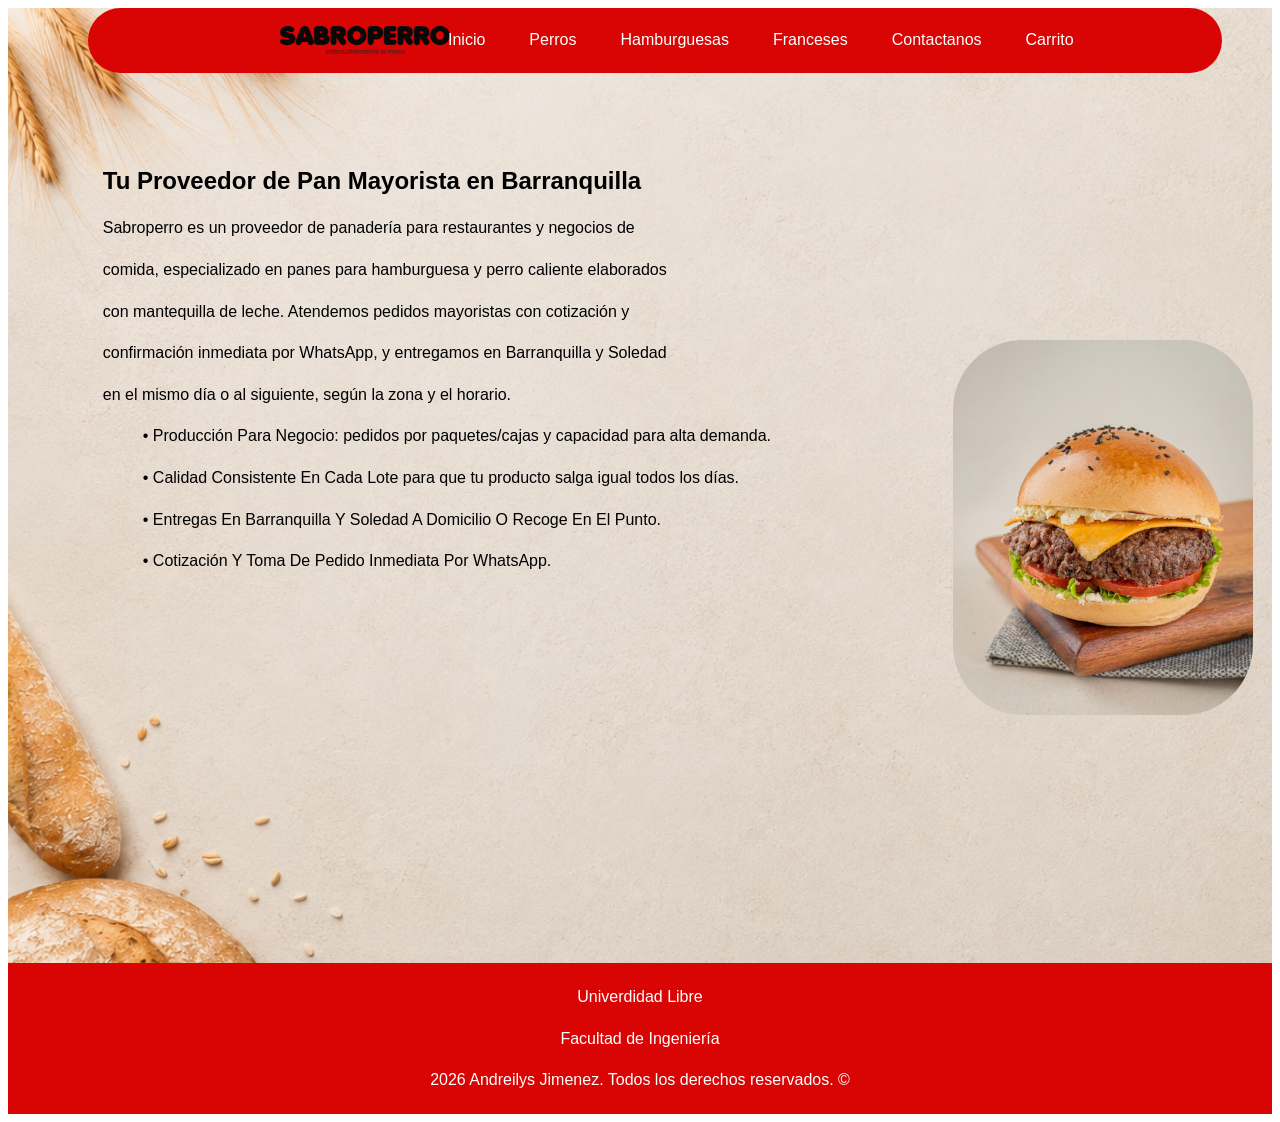
<file: index.html>
<!DOCTYPE html>
<html lang="en">

<head>
    <meta charset="UTF-8">
    <meta name="viewport" content="width=device-width, initial-scale=1.0">
    <title>Document</title>
    <link rel="stylesheet" href="css/style.css">
</head>
<section>

    <body>
        <header>
            <nav>
                <img src="img/Logo.png" width="200px" class="Logo">
                <div class="menu"> 
                <a href="index.html">Inicio</a>
                <a href="Perros.html">Perros</a>
                <a href="Hamburguesas.html">Hamburguesas</a>
                <a href="Franceses.html">Franceses</a>
                <a href="Contactanos.html">Contactanos</a>
                <a href="Carrito.html">Carrito</a>
                 
                </div>
            </nav>

        </header>


        
            <main class="main1">
                
                <h1 class="title1"> Tu Proveedor de Pan Mayorista en Barranquilla </h1>
                <p> Sabroperro es un proveedor de panadería para restaurantes y negocios de </p>
                <p> comida, especializado en panes para hamburguesa y perro caliente elaborados </p>
                <p> con mantequilla de leche. Atendemos pedidos mayoristas con cotización y </p>
                <p> confirmación inmediata por WhatsApp, y entregamos en Barranquilla y Soledad </p>
                <p> en el mismo día o al siguiente, según la zona y el horario. </p>

                <ul> • Producción Para Negocio: pedidos por paquetes/cajas y capacidad para alta demanda. </ul>
                <ul> • Calidad Consistente En Cada Lote para que tu producto salga igual todos los días. </ul>
                <ul> • Entregas En Barranquilla Y Soledad A Domicilio O Recoge En El Punto. </ul>
                <ul> • Cotización Y Toma De Pedido Inmediata Por WhatsApp. </ul>
        
                <div class="hecho">
                <a><img src="img/Hamb. Hecha.jpg" width="300px" class="Hamb"> </a>
                <div class="texto">
                    <h1> Impulsa tu negocio con panes de calidad superior </h1>
                    <p> Enamora a tus clientes desde el primer bocado con nuestros panes frescos, elaborados con ingredientes de alta calidad y un sabor inigualable.</p>
                </div>
                </div>


             </main>



       








        <footer>

            <p>Univerdidad Libre</p>
            <p>Facultad de Ingeniería</p>
            <p>2026 Andreilys Jimenez. Todos los derechos reservados. &copy;</p>

        </footer>
    <script src="js/carrito.js"></script>
    </body>
</section>

</html>
</file>
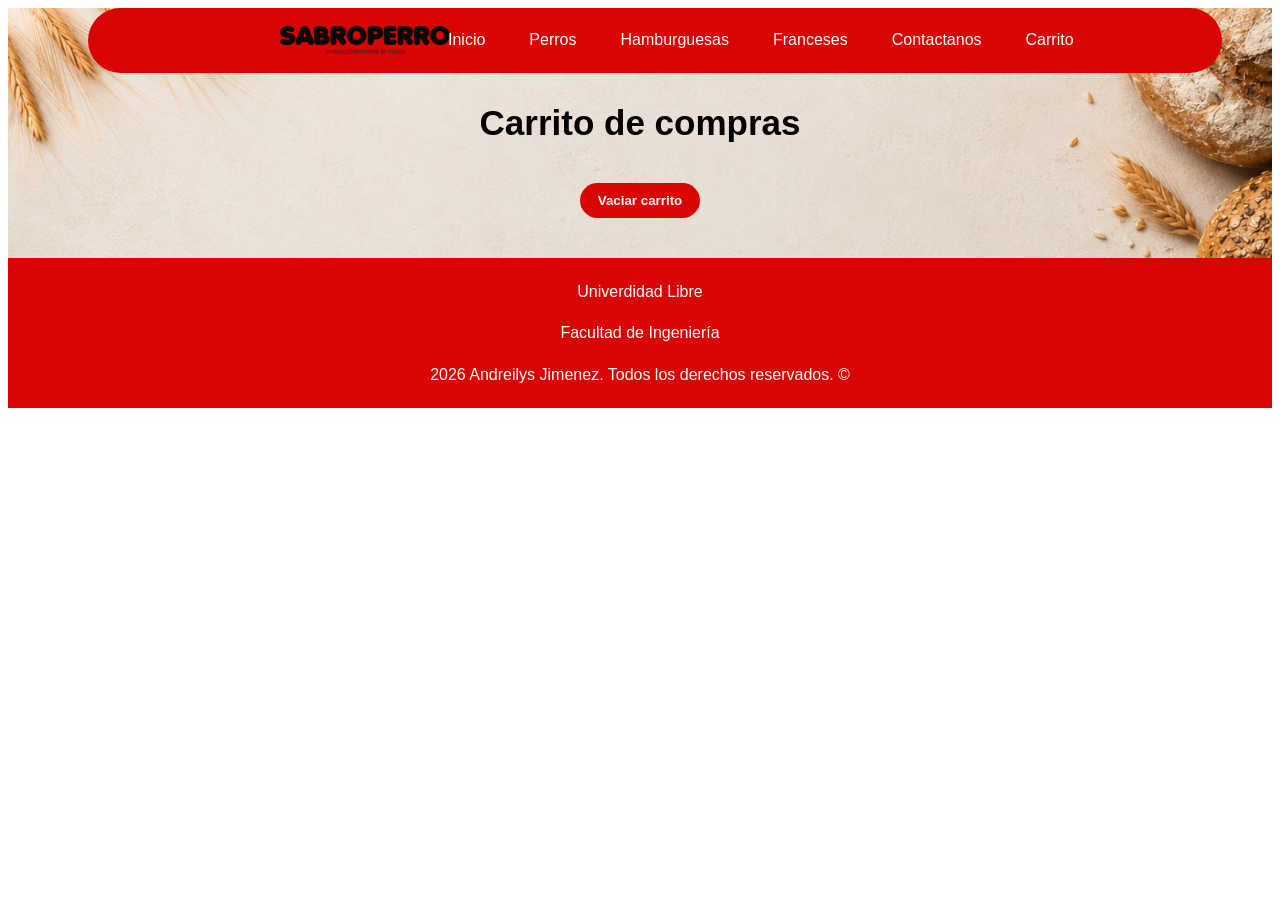
<file: Carrito.html>
<!DOCTYPE html>
<html lang="en">

<head>
    <meta charset="UTF-8">
    <meta name="viewport" content="width=device-width, initial-scale=1.0">
    <title>Document</title>
    <link rel="stylesheet" href="css/style.css">
</head>
<section>

    <body>
        <header>
            <nav>
                <img src="img/Logo.png" width="200px" class="Logo">
                <div class="menu"> 
                <a href="index.html">Inicio</a>
                <a href="Perros.html">Perros</a>
                <a href="Hamburguesas.html">Hamburguesas</a>
                <a href="Franceses.html">Franceses</a>
                <a href="Contactanos.html">Contactanos</a>
                <a href="Carrito.html">Carrito</a>
                </div>
            </nav>

        </header>


        
            <main>
            
                <h1 class="titulo-carrito"> Carrito de compras </h1>

                <div id="carrito"></div>

                <h2 id="total"></h2>
                
                <div class="botones-carrito">
                <button onclick="Vaciar()">Vaciar carrito</button>
                </div>

               

             </main>

        








        <footer>

            <p>Univerdidad Libre</p>
            <p>Facultad de Ingeniería</p>
            <p>2026 Andreilys Jimenez. Todos los derechos reservados. &copy;</p>

        </footer>

        <script src="js/carrito.js"></script>

        <script>

       let nombres = [
       "Perro Tradicional",
       "Perro Finas Hierbas",
       "Perro Black",
       "Perro 2.0",
       "Hamburguesa Tradicional",
       "Hamburguesa Finas Hierbas",
       "Hamburguesa Black",
       "Hamburguesa Brioche Mix",
       "Hamburguesa Artesanal",
       "Hamburguesa Brioche Kumis",
       "Francés Blanco",
       "Francés Finas Hierbas",
       "Francés Artellano",
       "Pan Tajado"
                ];

       let precios = [
       14000, 14000, 7500, 6300,
       8400, 8400, 4500, 4800,
       4200, 6000, 5400, 5600,
       7800, 8000
               ];

       let cantidadesGuardadas = JSON.parse(localStorage.getItem("cantidades"));

       let texto = "";
       let total = 0;

       for (let i = 0; i < nombres.length; i++) {
        if (cantidadesGuardadas[i] > 0) {
        let subtotal = cantidadesGuardadas[i] * precios[i];
       texto = texto + "<p>" + nombres[i] + ": " +
      cantidadesGuardadas[i] + " unidades ➡️ $" + subtotal +
        "  <button onclick='Quitar(" + i + ")'>-</button>" + " <button onclick='Agregar(" + i + ")'>+</button></p>";

        total = total + subtotal;
         }
       }

       document.getElementById("carrito").innerHTML = texto;
       document.getElementById("total").innerHTML = "TOTAL: $" + total;






       </script>




     
    </body>
</section>

</html>
</file>
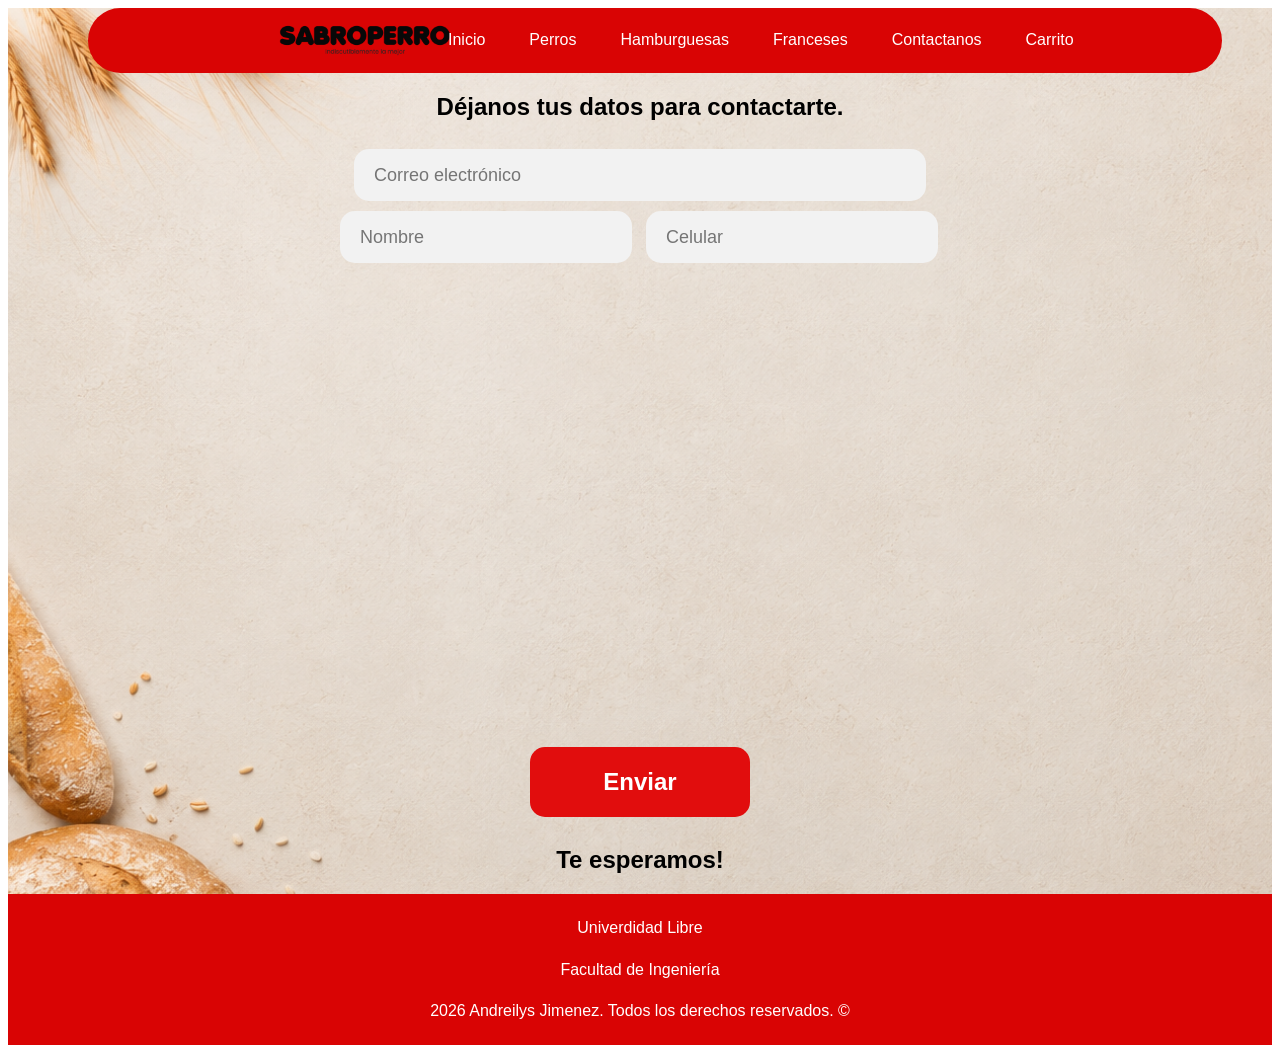
<file: Contactanos.html>
<!DOCTYPE html>
<html lang="en">

<head>
    <meta charset="UTF-8">
    <meta name="viewport" content="width=device-width, initial-scale=1.0">
    <title>Document</title>
    <link rel="stylesheet" href="css/style.css">
</head>
<section>

    <body>
        <header>
            <nav>
                <img src="img/Logo.png" width="200px" class="Logo">
                <div class="menu"> 
                <a href="index.html">Inicio</a>
                <a href="Perros.html">Perros</a>
                <a href="Hamburguesas.html">Hamburguesas</a>
                <a href="Franceses.html">Franceses</a>
                <a href="Contactanos.html">Contactanos</a>
                <a href="Carrito.html">Carrito</a>
                 
                </div>
            </nav>

        </header>


        
            <main>
        
                <h1 class="Contactanos"> Déjanos tus datos para contactarte.</h1>

                <table> 
    <tr> 
    <th colspan="2"> <input type="email" placeholder="Correo electrónico" class="datos">  </th>
    </tr>

    <tr>
    <td> <input type="text" placeholder="Nombre" class="datos">  </td>
    <td> <input type="tel" placeholder="Celular" class="datos">  </td>
    </tr>

    <td colspan="2">
    <iframe src="https://www.google.com/maps/embed?pb=!1m18!1m12!1m3!1d7833.527647598529!2d-74.81003344999999!3d10.981191149999999!2m3!1f0!2f0!3f0!3m2!1i1024!2i768!4f13.1!3m3!1m2!1s0x8ef42d14335ea35b%3A0xbfe373ceb15d5969!2sOlaya%2C%20Suroccidente%2C%20Barranquilla%2C%20Atl%C3%A1ntico!5e0!3m2!1ses!2sco!4v1780028303421!5m2!1ses!2sco" width="600" height="450" style="border:0;" allowfullscreen="" loading="lazy" referrerpolicy="no-referrer-when-downgrade"></iframe>
    </td>
    <tr>
    <th colspan="2"> <button type="submit" class="Enviar"> Enviar </button> </th>
    </tr>
    </table>
  

    <h1 class="Contactanos"> Te esperamos! </h1>

               

             </main>

        








        <footer>

            <p>Univerdidad Libre</p>
            <p>Facultad de Ingeniería</p>
            <p>2026 Andreilys Jimenez. Todos los derechos reservados. &copy;</p>

        </footer>
    <script src="js/carrito.js"></script>
    </body>
</section>

</html>
</file>
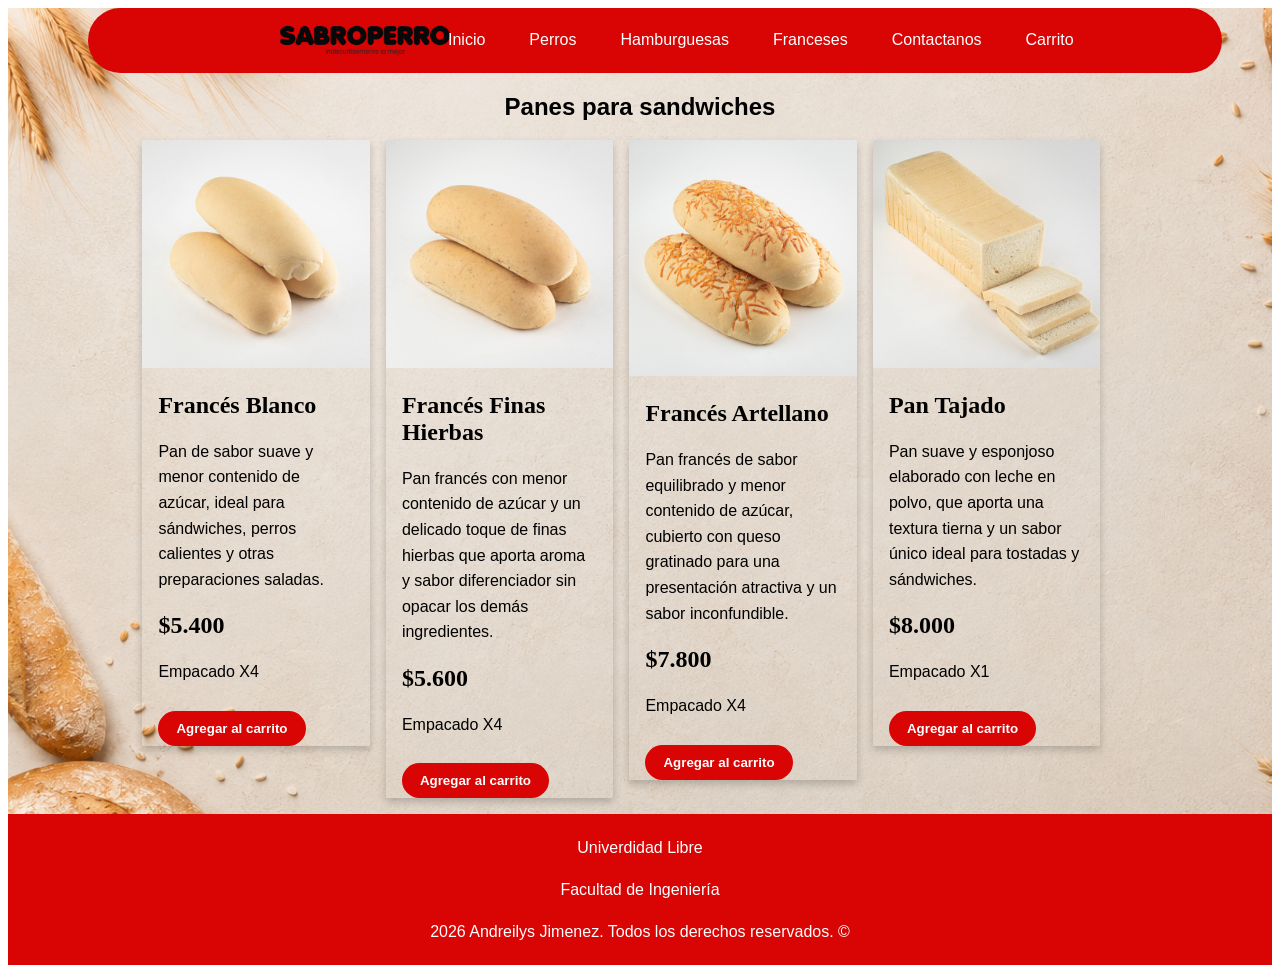
<file: Franceses.html>
<!DOCTYPE html>
<html lang="en">

<head>
    <meta charset="UTF-8">
    <meta name="viewport" content="width=device-width, initial-scale=1.0">
    <title>Document</title>
    <link rel="stylesheet" href="css/style.css">
</head>
<section>

    <body>
        <header>
            <nav>
                <img src="img/Logo.png" width="200px" class="Logo">
                <div class="menu"> 
                <a href="index.html">Inicio</a>
                <a href="Perros.html">Perros</a>
                <a href="Hamburguesas.html">Hamburguesas</a>
                <a href="Franceses.html">Franceses</a>
                <a href="Contactanos.html">Contactanos</a>
                <a href="Carrito.html">Carrito</a>
                 
                </div>
            </nav>

        </header>


        
            <main>

                <h1> Panes para sandwiches </h1>

                <div class="row">
  <div class="column">
    <div class="card">
      <img src="img/Frances1.jpg" style="width:100%">
      <div class="container">
        <h2>Francés Blanco</h2>
        <p>Pan de sabor suave y menor contenido de azúcar, ideal para sándwiches, perros calientes y otras preparaciones saladas.</p>
         <h2> $5.400 </h2>
        <p>Empacado X4</p>
        <button onclick="Agregar(10)">Agregar al carrito</button>
      </div>
      </div>
      </div>

  <div class="column">
    <div class="card">
      <img src="img/Frances2.jpg" style="width:100%">
      <div class="container">
        <h2>Francés Finas Hierbas</h2>
        <p>Pan francés con menor contenido de azúcar y un delicado toque de finas hierbas que aporta aroma y sabor diferenciador sin opacar los demás ingredientes.</p>
        <h2> $5.600 </h2>
        <p>Empacado X4</p>
        <button onclick="Agregar(11)">Agregar al carrito</button>
        </div>
        </div>
        </div>

  <div class="column">
    <div class="card">
      <img src="img/Frances3.jpg" style="width:100%">
      <div class="container">
        <h2>Francés Artellano</h2>
        <p>Pan francés de sabor equilibrado y menor contenido de azúcar, cubierto con queso gratinado para una presentación atractiva y un sabor inconfundible.</p>
        <h2> $7.800 </h2>
        <p>Empacado X4</p>
        <button onclick="Agregar(12)">Agregar al carrito</button>
      </div>
      </div>
     </div>

     <div class="column">
      <div class="card">
      <img src="img/Tajado.jpg" style="width:100%">
      <div class="container">
        <h2>Pan Tajado</h2>
        <p>Pan suave y esponjoso elaborado con leche en polvo, que aporta una textura tierna y un sabor único ideal para tostadas y sándwiches.</p>
         <h2> $8.000 </h2>
        <p>Empacado X1</p>
        <button onclick="Agregar(13)">Agregar al carrito</button>
        </div>
        </div>
        </div>
         </div>
 


               

             </main>

        








        <footer>

            <p>Univerdidad Libre</p>
            <p>Facultad de Ingeniería</p>
            <p>2026 Andreilys Jimenez. Todos los derechos reservados. &copy;</p>

        </footer>
    <script src="js/carrito.js"></script>
    </body>
</section>

</html>
</file>
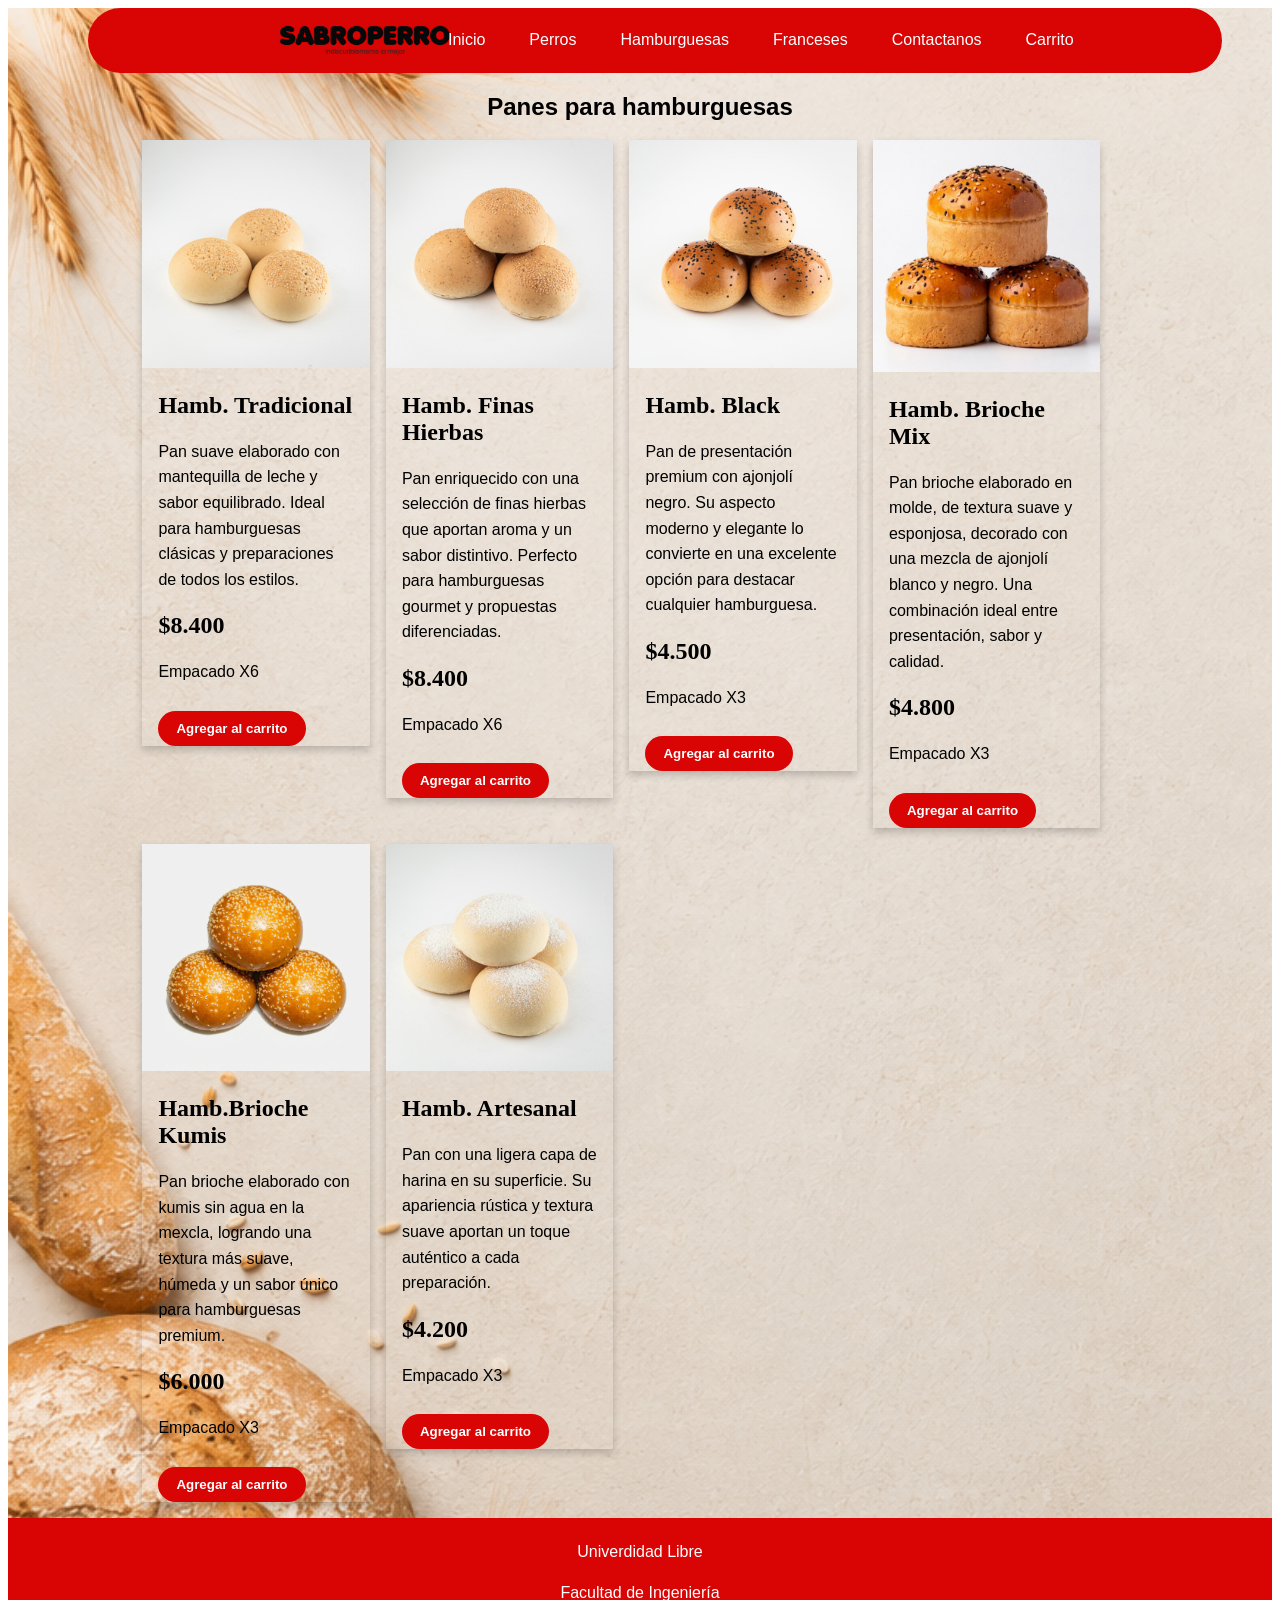
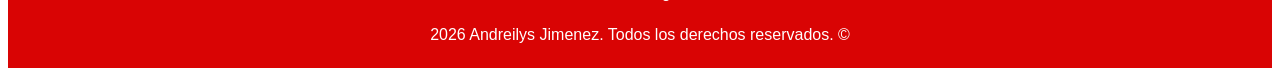
<file: Hamburguesas.html>
<!DOCTYPE html>
<html lang="en">

<head>
    <meta charset="UTF-8">
    <meta name="viewport" content="width=device-width, initial-scale=1.0">
    <title>Document</title>
    <link rel="stylesheet" href="css/style.css">
</head>
<section>

    <body>
        <header>
            <nav>
                <img src="img/Logo.png" width="200px" class="Logo">
                <div class="menu"> 
                <a href="index.html">Inicio</a>
                <a href="Perros.html">Perros</a>
                <a href="Hamburguesas.html">Hamburguesas</a>
                <a href="Franceses.html">Franceses</a>
                <a href="Contactanos.html">Contactanos</a>
                <a href="Carrito.html">Carrito</a>
                 
                </div>
            </nav>

        </header>


        
            <main>

            <h1> Panes para hamburguesas</h1>

            <div class="row">
  <div class="column">
    <div class="card">
      <img src="img/Hamb1.jpg" style="width:100%">
      <div class="container">
        <h2>Hamb. Tradicional</h2>
        <p>Pan suave elaborado con mantequilla de leche y sabor equilibrado. Ideal para hamburguesas clásicas y preparaciones de todos los estilos.</p>
         <h2> $8.400 </h2>
        <p>Empacado X6</p>
        <button onclick="Agregar(4)">Agregar al carrito</button>
      </div>
      </div>
      </div>

  <div class="column">
    <div class="card">
      <img src="img/Hamb2.jpg" style="width:100%">
      <div class="container">
        <h2>Hamb. Finas Hierbas</h2>
        <p>Pan enriquecido con una selección de finas hierbas que aportan aroma y un sabor distintivo. Perfecto para hamburguesas gourmet y propuestas diferenciadas.</p>
         <h2> $8.400 </h2>
        <p>Empacado X6</p>
        <button onclick="Agregar(5)">Agregar al carrito</button>
        </div>
        </div>
        </div>

  <div class="column">
    <div class="card">
      <img src="img/Hamb3.jpg" style="width:100%">
      <div class="container">
        <h2>Hamb. Black</h2>
        <p>Pan de presentación premium con ajonjolí negro. Su aspecto moderno y elegante lo convierte en una excelente opción para destacar cualquier hamburguesa.</p>
         <h2> $4.500 </h2>
        <p>Empacado X3</p>
        <button onclick="Agregar(6)">Agregar al carrito</button>
      </div>
      </div>
     </div>

     <div class="column">
    <div class="card">
      <img src="img/Hamb4.jpeg" style="width:100%">
      <div class="container">
        <h2>Hamb. Brioche Mix </h2>
        <p>Pan brioche elaborado en molde, de textura suave y esponjosa, decorado con una mezcla de ajonjolí blanco y negro. Una combinación ideal entre presentación, sabor y calidad.</p>
        <h2> $4.800 </h2>
        <p>Empacado X3</p>
        <button onclick="Agregar(7)">Agregar al carrito</button>
        </div>
        </div>
        </div>

  <div class="column">
    <div class="card">
      <img src="img/Hamb6.jpeg" style="width:100%">
      <div class="container">
        <h2>Hamb.Brioche Kumis</h2>
        <p>Pan brioche elaborado con kumis sin agua en la mexcla, logrando una textura más suave, húmeda y un sabor único para hamburguesas premium.</p>
         <h2> $6.000 </h2>
        <p>Empacado X3</p>
        <button onclick="Agregar(8)">Agregar al carrito</button>
      </div>
      </div>
     </div>


     <div class="column">
      <div class="card">
      <img src="img/Hamb5.jpg" style="width:100%">
      <div class="container">
        <h2>Hamb. Artesanal </h2>
        <p>Pan con una ligera capa de harina en su superficie. Su apariencia rústica y textura suave aportan un toque auténtico a cada preparación.</p>
         <h2> $4.200 </h2>
        <p>Empacado X3</p>
        <button onclick="Agregar(9)">Agregar al carrito</button>
        </div>
        </div>
        </div>
         </div>
 

               

             </main>

        








        <footer>

            <p>Univerdidad Libre</p>
            <p>Facultad de Ingeniería</p>
            <p>2026 Andreilys Jimenez. Todos los derechos reservados. &copy;</p>

        </footer>
    <script src="js/carrito.js"></script>
    </body>
</section>

</html>
</file>
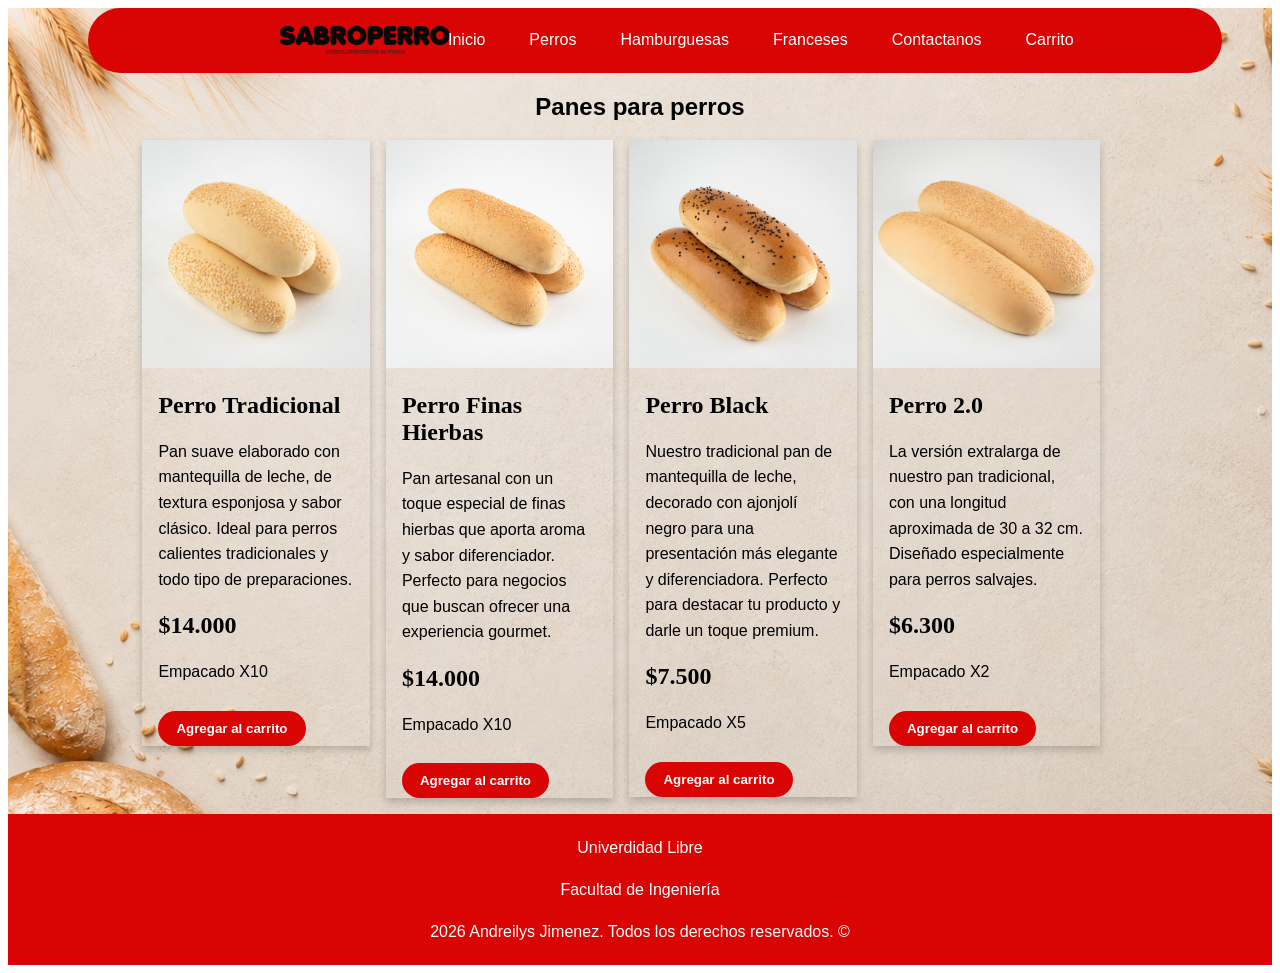
<file: Perros.html>
<!DOCTYPE html>
<html lang="en">

<head>
    <meta charset="UTF-8">
    <meta name="viewport" content="width=device-width, initial-scale=1.0">
    <title>Document</title>
    <link rel="stylesheet" href="css/style.css">
</head>
<section>

    <body>
        <header>
           <nav>
                <img src="img/Logo.png" width="200px" class="Logo">
                <div class="menu"> 
                <a href="index.html">Inicio</a>
                <a href="Perros.html">Perros</a>
                <a href="Hamburguesas.html">Hamburguesas</a>
                <a href="Franceses.html">Franceses</a>
                <a href="Contactanos.html">Contactanos</a>
                <a href="Carrito.html">Carrito</a>
                 
                </div>
            </nav>

        </header>


        
            <main>

            <h1> Panes para perros</h1>

             <div class="row">
  <div class="column">
    <div class="card">
      <img src="img/Perro1.jpg" style="width:100%">
      <div class="container">
        <h2>Perro Tradicional</h2>
        <p>Pan suave elaborado con mantequilla de leche, de textura esponjosa y sabor clásico. Ideal para perros calientes tradicionales y todo tipo de preparaciones.</p>
        <h2> $14.000 </h2>
        <p>Empacado X10</p>
        <button onclick="Agregar(0)">Agregar al carrito</button>
      </div>
      </div>
      </div>

  <div class="column">
    <div class="card">
      <img src="img/Perro2.jpg" style="width:100%">
      <div class="container">
        <h2>Perro Finas Hierbas</h2>
        <p>Pan artesanal con un toque especial de finas hierbas que aporta aroma y sabor diferenciador. Perfecto para negocios que buscan ofrecer una experiencia gourmet.</p>
        <h2> $14.000 </h2>
        <p>Empacado X10</p>
       <button onclick="Agregar(1)">Agregar al carrito</button>
        </div>
        </div>
        </div>

  <div class="column">
    <div class="card">
      <img src="img/Perro3.jpg" style="width:100%">
      <div class="container">
        <h2>Perro Black</h2>
        <p>Nuestro tradicional pan de mantequilla de leche, decorado con ajonjolí negro para una presentación más elegante y diferenciadora. Perfecto para destacar tu producto y darle un toque premium.</p>
        <h2> $7.500 </h2>
        <p>Empacado X5</p>
       <button onclick="Agregar(2)">Agregar al carrito</button>
      </div>
      </div>
     </div>

     <div class="column">
      <div class="card">
      <img src="img/Perro4.jpg" style="width:100%">
      <div class="container">
        <h2>Perro 2.0</h2>
        <p>La versión extralarga de nuestro pan tradicional, con una longitud aproximada de 30 a 32 cm. Diseñado especialmente para perros salvajes.</p>
         <h2> $6.300 </h2>
        <p>Empacado X2</p>
        <button onclick="Agregar(3)">Agregar al carrito</button>
        </div>
        </div>
        </div>
         </div>
 

             </main>

            
        








        <footer>

            <p>Univerdidad Libre</p>
            <p>Facultad de Ingeniería</p>
            <p>2026 Andreilys Jimenez. Todos los derechos reservados. &copy;</p>

        </footer>
    <script src="js/carrito.js"></script>
    </body>
</section>

</html>
</file>
<file: css/style.css>
nav{
 
background-color: #d90404;
padding: 10px;
display: flex;
align-items: center;
margin-right: 50px;
margin-left: 80px;
border-radius: 50px;

}

nav a {

color: white;
text-decoration: none;
font-family: Impact, Haettenschweiler, 'Arial Narrow Bold', sans-serif;
margin-right: 40px;
text-align: center;

}


nav a:hover {
    text-decoration: underline;
    color:black;
}

.menu {

position: absolute;
left: 35%;


}

.Logo{

margin-left: 15%;



}



.hecho {

display: flex;
align-items: center;
margin-top:-400px;
margin-left:850px;
gap: 55px;





}

.Hamb {

border-radius: 70px;


}

.texto {

 margin: 0;
 margin-bottom: 15px;    


}



footer {

    background-color: #d90404;
    color: white;
    text-align: center;
    line-height: 5px;
    padding: 5px;
}
.title1 {

  text-align: left;

}
h1{

font-family: 'Franklin Gothic Medium', Arial, sans-serif;
text-align: center;

}

p, ul {

font-family: 'Poppins', sans-serif;
line-height: 1.6;

}

section {

background-image: url(Fondo1.png);
background-size: cover;

}

.main1 {

    margin: 7.5%;
  
}

table{

display: flex;
justify-content: center;
border-spacing: 10px 8px;
}

.Contactanos {

text-align: center;

}

.datos{
    width: 270px;
    height: 50px;

    border: none;
    border-radius: 15px;
    

    background-color: #f2f2f2;

    padding-left: 20px;
    font-size: 18px;

}

.Enviar {

   width: 220px;
    height: 70px;

    border: none;
    border-radius: 15px;

    background-color: #e10d0d;
    color: white;

    font-size: 24px;
    font-weight: bold;

    cursor: pointer;
}

input[type="email"]{
    width: 550px;
}

.titulo-carrito {
    text-align: center;
    margin-top: 30px;
    font-size: 35px;
}

.botones-carrito {
    text-align: center;
    margin-bottom: 40px;
}

#carrito {

 text-align: center;
 width: 45%;
 margin: 30px auto;
 background-color: rgba(255, 255, 255, 0.88);
 border-radius: 25px;
 box-shadow: 0 0 15px rgba(0,0,0,0.2);
 
 


}

#total {

text-align: center;
font-family: 'Franklin Gothic Medium', Arial, sans-serif;


}

#carrito p {
    
   font-family: 'Franklin Gothic Medium', Arial, sans-serif;
    font-size: 20px;
    font-weight: bold;
    padding: 12px 0;
    font-size: 17px;
    color: #8b0000;
}






.column {
  float: left;
  width: 20%;
  margin-bottom: 16px;
  padding: 0 8px;
  
}

/* Display the columns below each other instead of side by side on small screens */
@media screen and (max-width: 650px) {
  .column {
    width: 100%;
    display: block;
  }
}

/* Add some shadows to create a card effect */
.card {
  box-shadow: 0 4px 8px 0 rgba(0, 0, 0, 0.2);
}

/* Some left and right padding inside the container */
.container {
  padding: 0 16px;
}

/* Clear floats */
.container::after, .row::after {
  margin-left: 15%;
  content: "";
  clear: both;
  display: table;
}

.title {
  color: grey;
}

button {
  background-color: #d90404;
    color: white;
    border: none;
    padding: 10px 18px;
    border-radius: 25px;
    font-weight: bold;
    cursor: pointer;
    margin-top: 10px;
}

.button:hover {
  background-color: #555;
}

.row{
    width: 90%;
    margin-left: 10%;
}

.card:hover {

  -webkit-transform: scale(1.1); /* Safari 3-8 */
  transform: scale(1.1); 
}
</file>
